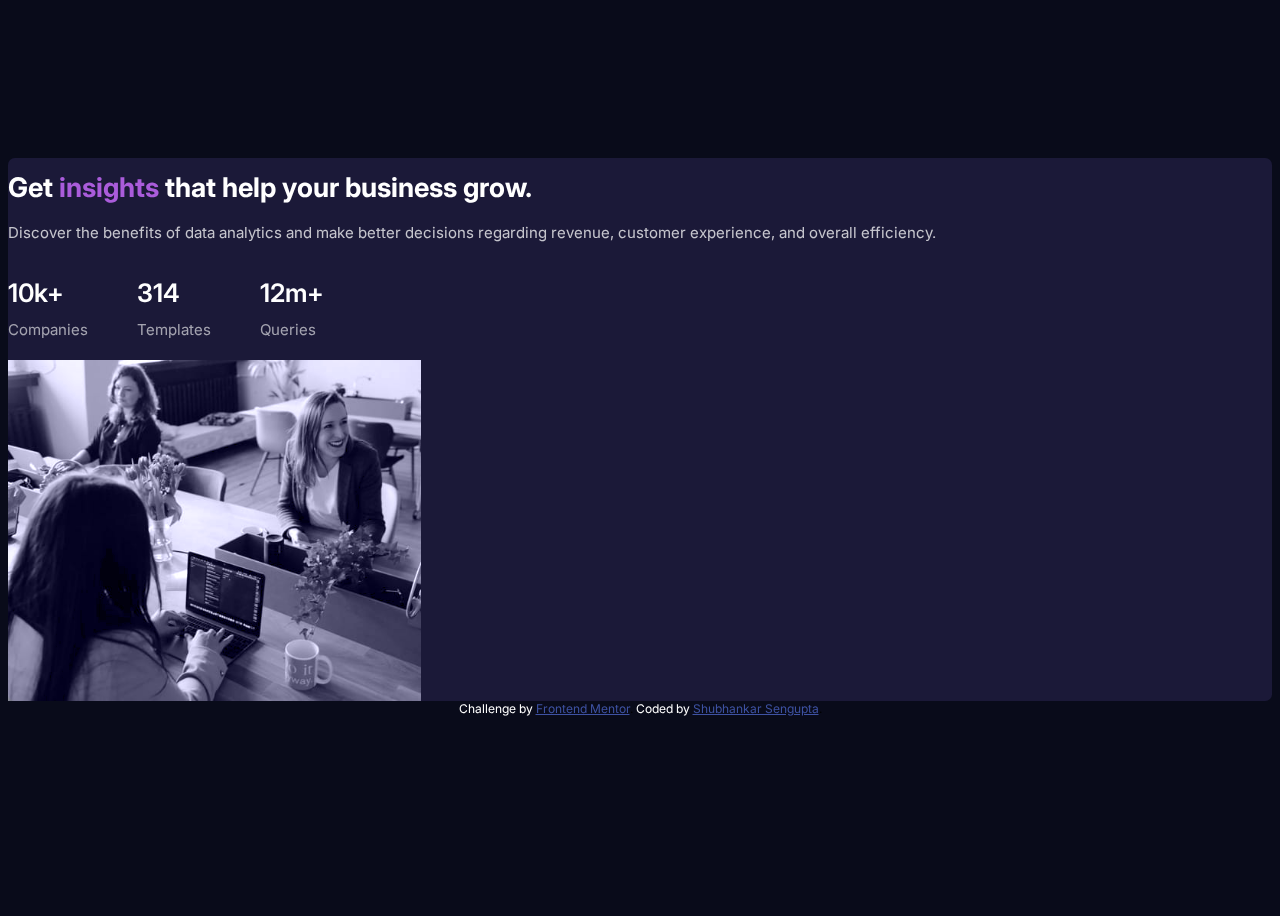
<file: index.html>
<!DOCTYPE html>
<html lang="en">

<head>
  <meta charset="UTF-8">
  <meta name="viewport" content="width=device-width, initial-scale=1.0">
  <!-- displays site properly based on user's device -->

  <link rel="icon" type="image/png" sizes="32x32" href="./images/favicon-32x32.png">
  <link rel="preconnect" href="https://fonts.googleapis.com">
  <link rel="preconnect" href="https://fonts.gstatic.com" crossorigin>
  <link href="https://fonts.googleapis.com/css2?family=Inter&display=swap" rel="stylesheet">
  <link rel="stylesheet" href="https://cdn.jsdelivr.net/npm/bootstrap@4.5.3/dist/css/bootstrap.min.css"
    integrity="sha384-TX8t27EcRE3e/ihU7zmQxVncDAy5uIKz4rEkgIXeMed4M0jlfIDPvg6uqKI2xXr2" crossorigin="anonymous">

  <title>Frontend Mentor | Stats preview card component</title>

  <link rel="stylesheet" href="app.css">

</head>

<body>

  <main class="container spacing">

    <section class="row content justify-content-between align-items-center spacing1">

      <div class="col-md-6 order-md-1 order-2">

        <section class="row justify-content-end shorten">

          <div class="col-md-10">

            <div class="main">Get <span id="insg">insights</span> that help your business grow.</div>

            <div class="material">Discover the benefits of data analytics and make better decisions regarding revenue,
              customer
              experience, and overall efficiency.</div>

          </div>


          <div class="col-md-10 mt-5">

            <div class="info">

              <div>

                <p> 10k+ </p>

                <div> Companies </div>

              </div>

              <div>

                <p> 314 </p>

                <div>Templates </div>

              </div>

              <div>

                <p> 12m+ </p>

                <div>Queries</div>

              </div>

            </div>

          </div>

        </section>

      </div>

      <div class="col-md-5 px-md-0 order-md-2 order-1 set">

      </div>

    </section>

    <div class="attribution">

    <span class="visible">  Challenge by </span> <a href="https://www.frontendmentor.io?ref=challenge" target="_blank">Frontend Mentor</a>.
     <span class="visible"> Coded by </span> <a href="#">Shubhankar Sengupta</a>.

    </div>

  </main>

</body>

</html>
</file>
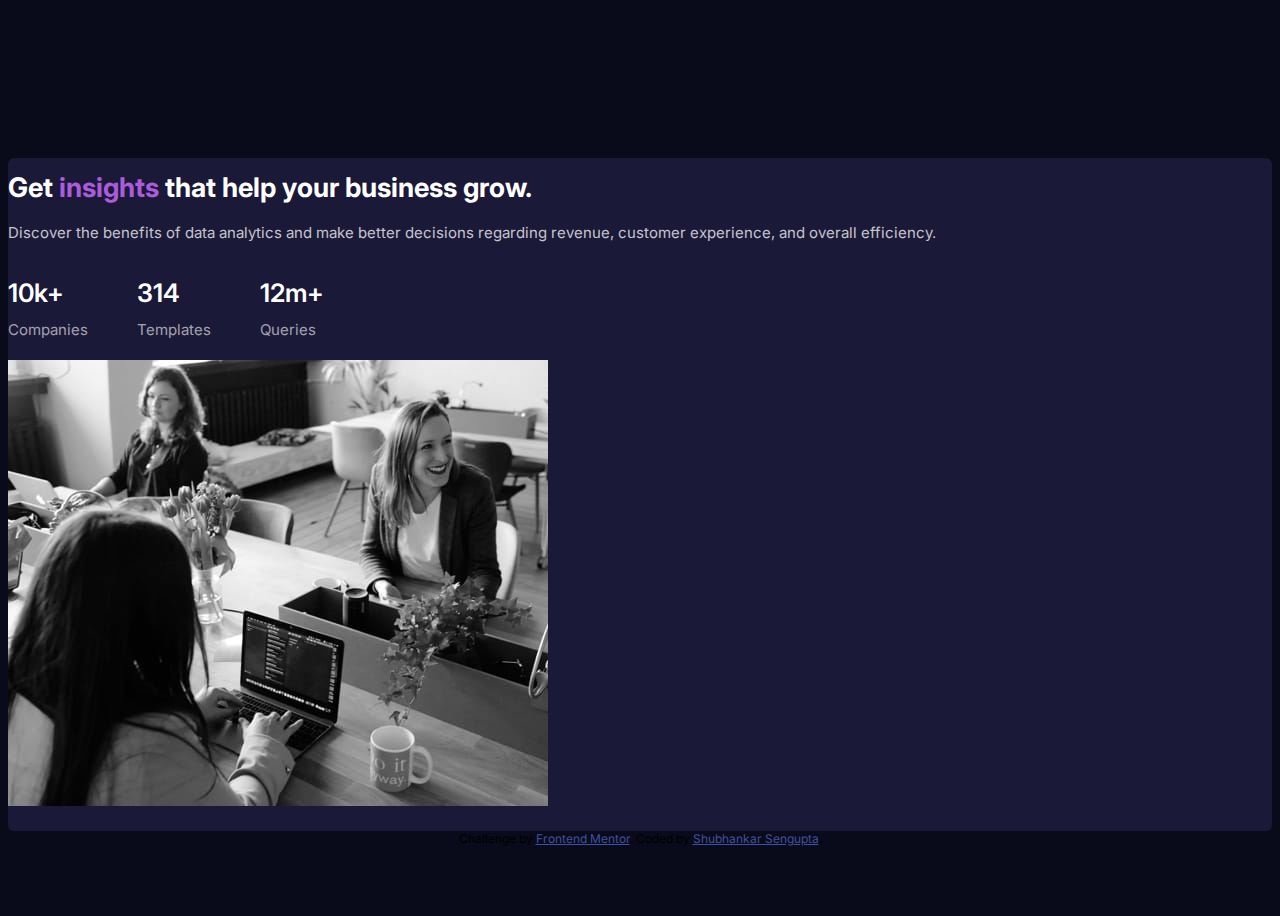
<file: stats-preview-card-component-main/index.html>
<!DOCTYPE html>
<html lang="en">

<head>
  <meta charset="UTF-8">
  <meta name="viewport" content="width=device-width, initial-scale=1.0">
  <!-- displays site properly based on user's device -->

  <link rel="icon" type="image/png" sizes="32x32" href="./images/favicon-32x32.png">
  <link rel="preconnect" href="https://fonts.googleapis.com">
  <link rel="preconnect" href="https://fonts.gstatic.com" crossorigin>
  <link href="https://fonts.googleapis.com/css2?family=Inter&display=swap" rel="stylesheet">
  <link rel="stylesheet" href="https://cdn.jsdelivr.net/npm/bootstrap@4.5.3/dist/css/bootstrap.min.css"
    integrity="sha384-TX8t27EcRE3e/ihU7zmQxVncDAy5uIKz4rEkgIXeMed4M0jlfIDPvg6uqKI2xXr2" crossorigin="anonymous">

  <title>Frontend Mentor | Stats preview card component</title>

  <link rel="stylesheet" href="app.css">

</head>

<body>

  <main class="container spacing">

    <section class="row content justify-content-between align-items-center spacing1">

      <div class="col-md-6 order-md-1 order-2">

        <section class="row justify-content-end shorten">

          <div class="col-md-10">

            <div class="main">Get <span id="insg">insights</span> that help your business grow.</div>

            <div class="material">Discover the benefits of data analytics and make better decisions regarding revenue,
              customer
              experience, and overall efficiency.</div>

          </div>


          <div class="col-md-10 mt-5">

            <div class="info">

              <div>

                <p> 10k+ </p>

                <div> Companies </div>

              </div>

              <div>

                <p> 314 </p>

                <div>Templates </div>

              </div>

              <div>

                <p> 12m+ </p>
                <div>Queries</div>

              </div>

            </div>

          </div>

        </section>

      </div>

      <div class="col-md-5 px-md-0 order-md-2 order-1">

          <img id="medCng" src=".\image-header-desktop.jpg" alt="Corporate affairs" class="img-fluid">

      </div>

    </section>

    <div class="attribution">

      Challenge by <a href="https://www.frontendmentor.io?ref=challenge" target="_blank">Frontend Mentor</a>.
      Coded by <a href="#">Shubhankar Sengupta</a>.

    </div>

  </main>

</body>

</html>
</file>
<file: app.css>
body {
    min-height:100vh;
    font-family: 'Inter', sans-serif;
    font-size: 15px;
    background-color: hsl(233, 47%, 7%);
}

#insg {
    color: hsl(277, 64%, 61%);
}

.visible {
    color: #fff;
}

.attribution {font-size: 12px; text-align: center;}

.attribution a {color: hsl(228, 45%, 44%);}

.spacing {
    padding: 0px;
    position: relative;
    top:10em;
}

.spacing1 {
    line-height: 4em;
}

.main {
    font-weight: 700;
    font-size: 1.8em;
    color: #fff;
    overflow: hidden;
    overflow-x: visible;
}

.material {
    color: hsla(0, 0%, 100%, 0.75);
    line-height: 2em;
    overflow: hidden;
}

.content {
    background-color: hsl(244, 38%, 16%);
    border-radius: .45em;
}

.info {
    color:hsla(0, 0%, 100%, 0.6);
    display: inline;
}


.set {
    content: url('./images/image-header-desktop.jpg');
    height: 341px;
    mix-blend-mode: luminosity;
 }
    

div.info {
    overflow: hidden;
}

div.info  p {
    color:#fff;
    font-size: 1.7em;
    font-weight: 600;
    margin-bottom: 0px;
}


div.info div {
    display: inline-block;
    padding-right: 1.5em;
    line-height: 2.5em;
}


@media (max-width:320px) {

    div.info div {
        padding-left: 25px;
    }
    div.info p {
        padding-left: 25px;
    }

}

@media (max-width:767px) {

    .spacing {
        padding: 2.5em;
    }

    .main {
        line-height: 1.7em;
    }

    .material {
        padding-top: 2em;
    }

    section.shorten > div:nth-of-type(2) {
        padding-top: 0px;
    }

    section.shorten > div {
        padding: 5em;
    }

    section.shorten > div:nth-of-type(2) > div {
        display: flex;
        flex-direction: column;   
    }

    section.shorten > div:nth-of-type(2) > div  div {
        align-self: center;
        margin-top: 0px;
        margin-left: -1em;
        margin-bottom: 1.2em;
    }

    section.spacing1 > div:nth-of-type(2) {
        padding: 0px;
    }

    div.info > div:nth-of-type(3) p {
        margin-left: -12px;
    }

}

@media (min-width:768px) and (max-width: 992px) {
    
    .main {
        margin-top: .8em;
    }

   .shorten {
       font-size: .75rem;
    }

   .spacing1 {
    line-height: 2em;
    }

    .material {
    margin-top: 2em;
    }

    .set {
        height: 279px;
    }

}
</file>
<file: stats-preview-card-component-main/app.css>
body {
    min-height:100vh;
    font-family: 'Inter', sans-serif;
    font-size: 15px;
    background-color: hsl(233, 47%, 7%);
}

#insg {
    color: hsl(277, 64%, 61%);
}

.attribution { font-size: 12px; text-align: center; }

.attribution a { color: hsl(228, 45%, 44%); }


.spacing {

    padding: 0px;
    position: relative;
    top:10em;

}

.spacing1 {
    line-height: 4em;
}

.main {
    font-weight: 700;
    font-size: 1.8em;
    color: #fff;
    overflow: hidden;
    overflow-x: visible;
}

.material {
    color: hsla(0, 0%, 100%, 0.75);
    line-height: 2em;
    overflow: hidden;
}

.content {
    background-color: hsl(244, 38%, 16%);
    border-radius: .4em;
}

.info {
    color:hsla(0, 0%, 100%, 0.6);
    display: inline;
}
    

div.info {
    overflow: hidden;
}

div.info  p {
    color:#fff;
    font-size: 1.7em;
    font-weight: 600;
    margin-bottom: 0px;
}


div.info div {
    display: inline-block;
    padding-right: 1.5em;
    line-height: 2.5em;
}


@media (max-width:320px) {

    div.info div {
        padding-left: 25px;
    }
    div.info p {
        padding-left: 25px;
    }

}

@media (max-width:767px) {

    .spacing {
        padding: 2.5em;
    }

    .main {
        line-height: 1.7em;
    }

    .material {
        padding-top: 2em;
    }

    section.shorten > div:nth-of-type(2) {
        padding-top: 0px;
    }

    section.shorten > div {
        padding: 5em;
    }

    section.shorten > div:nth-of-type(2) > div {
        display: flex;
        flex-direction: column;   
    }

    section.shorten > div:nth-of-type(2) > div  div {
        align-self: center;
        margin-top: 0px;
        margin-left: -1em;
        margin-bottom: 1.2em;
    }

    section.spacing1 > div:nth-of-type(2) {
        padding: 0px;
    }

    div.info > div:nth-of-type(3) p {
        margin-left: -12px;
    }

}

@media (min-width:768px) and (max-width: 992px) {
    
    .main {
        margin-top: .8em;
    }

   .shorten {
       font-size: .75rem;
    }

   .spacing1 {
    line-height: 2em;
    }

    .material {
    margin-top: 2em;
    }

    #medCng {
        height: 279px;
    }

}
</file>
